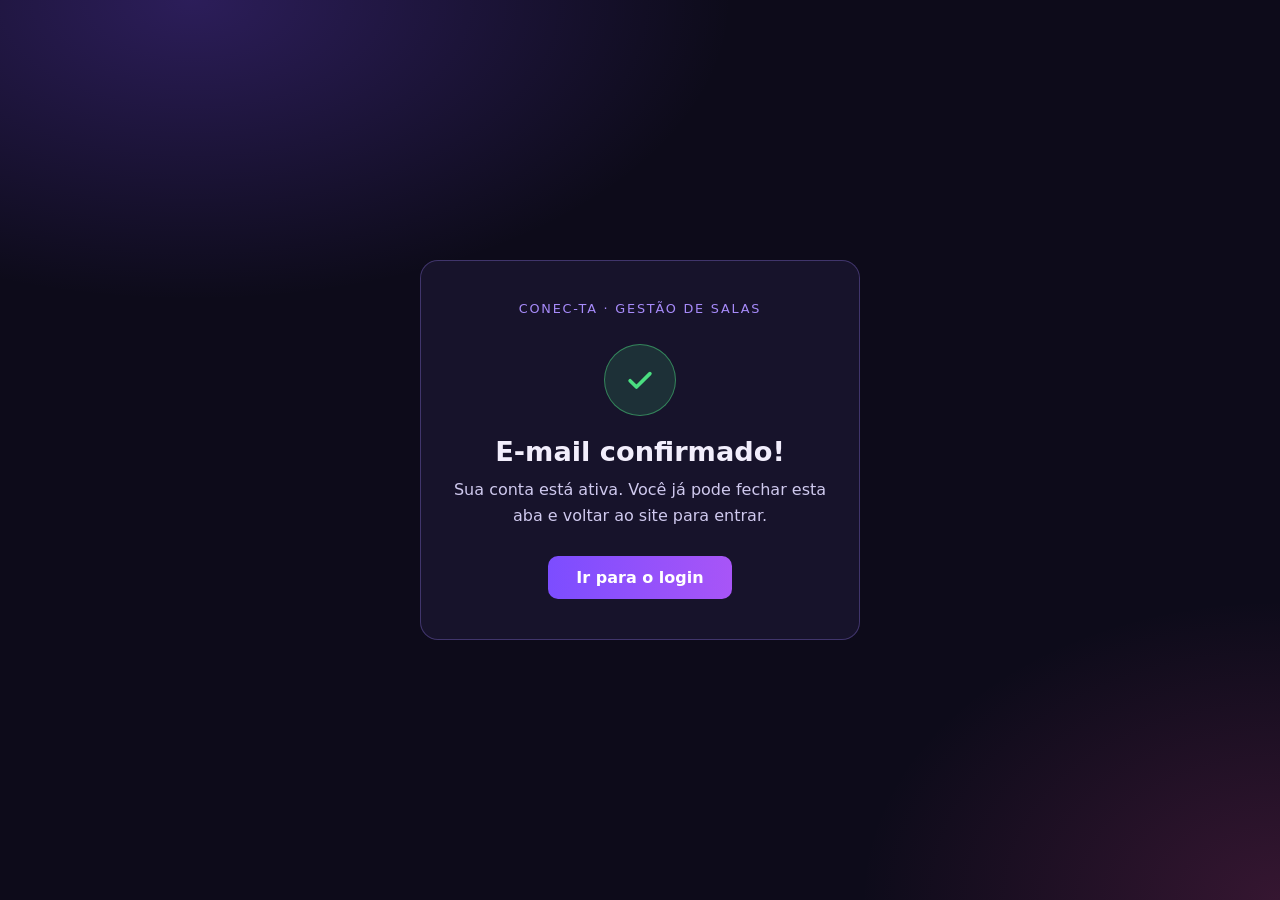
<file: Conec1-ta/html/confirmado.html>
<!DOCTYPE html>
<html lang="pt-BR">
<head>
<meta charset="UTF-8">
<meta name="viewport" content="width=device-width, initial-scale=1">
<title>E-mail confirmado • Conec-ta</title>
<style>
  * { box-sizing: border-box; }

  body {
    margin: 0;
    min-height: 100vh;
    display: grid;
    place-items: center;
    padding: 20px;
    font-family: system-ui, -apple-system, "Segoe UI", Roboto, sans-serif;
    color: #f2eefc;
    background:
      radial-gradient(900px 500px at 15% 0%, rgba(124, 77, 255, 0.28), transparent 60%),
      radial-gradient(700px 500px at 100% 100%, rgba(236, 72, 153, 0.18), transparent 60%),
      #0d0b1a;
  }

  .card {
    width: 100%;
    max-width: 440px;
    padding: 40px 32px;
    text-align: center;
    background: rgba(26, 22, 48, 0.85);
    border: 1px solid rgba(160, 130, 255, 0.3);
    border-radius: 18px;
    backdrop-filter: blur(10px);
    -webkit-backdrop-filter: blur(10px);
  }

  .marca {
    margin: 0 0 28px;
    font-size: 0.8rem;
    letter-spacing: 0.14em;
    text-transform: uppercase;
    color: #a78bfa;
  }

  .icone {
    width: 72px;
    height: 72px;
    margin: 0 auto 20px;
    display: grid;
    place-items: center;
    border-radius: 50%;
    background: rgba(74, 222, 128, 0.14);
    border: 1px solid rgba(74, 222, 128, 0.5);
    color: #4ade80;
  }

  .icone.erro {
    background: rgba(248, 113, 113, 0.14);
    border-color: rgba(248, 113, 113, 0.5);
    color: #f87171;
  }

  .icone svg { width: 34px; height: 34px; }
  .icone .x { display: none; }
  .icone.erro .check { display: none; }
  .icone.erro .x { display: block; }

  h1 {
    margin: 0 0 10px;
    font-size: 1.7rem;
  }

  p.texto {
    margin: 0 0 28px;
    line-height: 1.6;
    color: #cfc9ee;
  }

  .botao {
    display: inline-block;
    padding: 12px 28px;
    border-radius: 10px;
    background: linear-gradient(90deg, #7c4dff, #a855f7);
    color: #ffffff;
    font-weight: 600;
    text-decoration: none;
  }

  .botao:focus-visible {
    outline: 2px solid #ffffff;
    outline-offset: 3px;
  }
</style>
</head>
<body>

<main class="card">

  <p class="marca">Conec-ta · Gestão de salas</p>

  <div class="icone" id="icone" aria-hidden="true">
    <svg class="check" viewBox="0 0 24 24" fill="none" stroke="currentColor" stroke-width="2.5" stroke-linecap="round" stroke-linejoin="round">
      <path d="M5 12.5l4.5 4.5L19 7.5"/>
    </svg>
    <svg class="x" viewBox="0 0 24 24" fill="none" stroke="currentColor" stroke-width="2.5" stroke-linecap="round" stroke-linejoin="round">
      <path d="M6 6l12 12M18 6L6 18"/>
    </svg>
  </div>

  <h1 id="titulo">E-mail confirmado!</h1>

  <p class="texto" id="texto">
    Sua conta está ativa. Você já pode fechar esta aba e voltar ao site para entrar.
  </p>

  <a class="botao" href="login.html">Ir para o login</a>

</main>

<script>
  // O Supabase manda os dados do link depois do "#" (ou "?") do endereço.
  // Se houver erro (link vencido ou já usado), mostra o aviso certo.
  const dadosDoLink = new URLSearchParams(
    window.location.hash.replace(/^#/, "") + "&" + window.location.search.replace(/^\?/, "")
  );

  if (dadosDoLink.get("error") || dadosDoLink.get("error_code")) {
    document.getElementById("icone").classList.add("erro");
    document.getElementById("titulo").textContent = "Link inválido ou expirado";
    document.getElementById("texto").textContent =
      "Este link de confirmação já foi usado ou venceu. Volte ao login e tente criar a conta de novo para receber outro e-mail.";
    document.title = "Link inválido • Conec-ta";
  }

  // Tira os códigos do link da barra de endereço
  window.history.replaceState(null, "", window.location.pathname);
</script>

</body>
</html>
</file>
